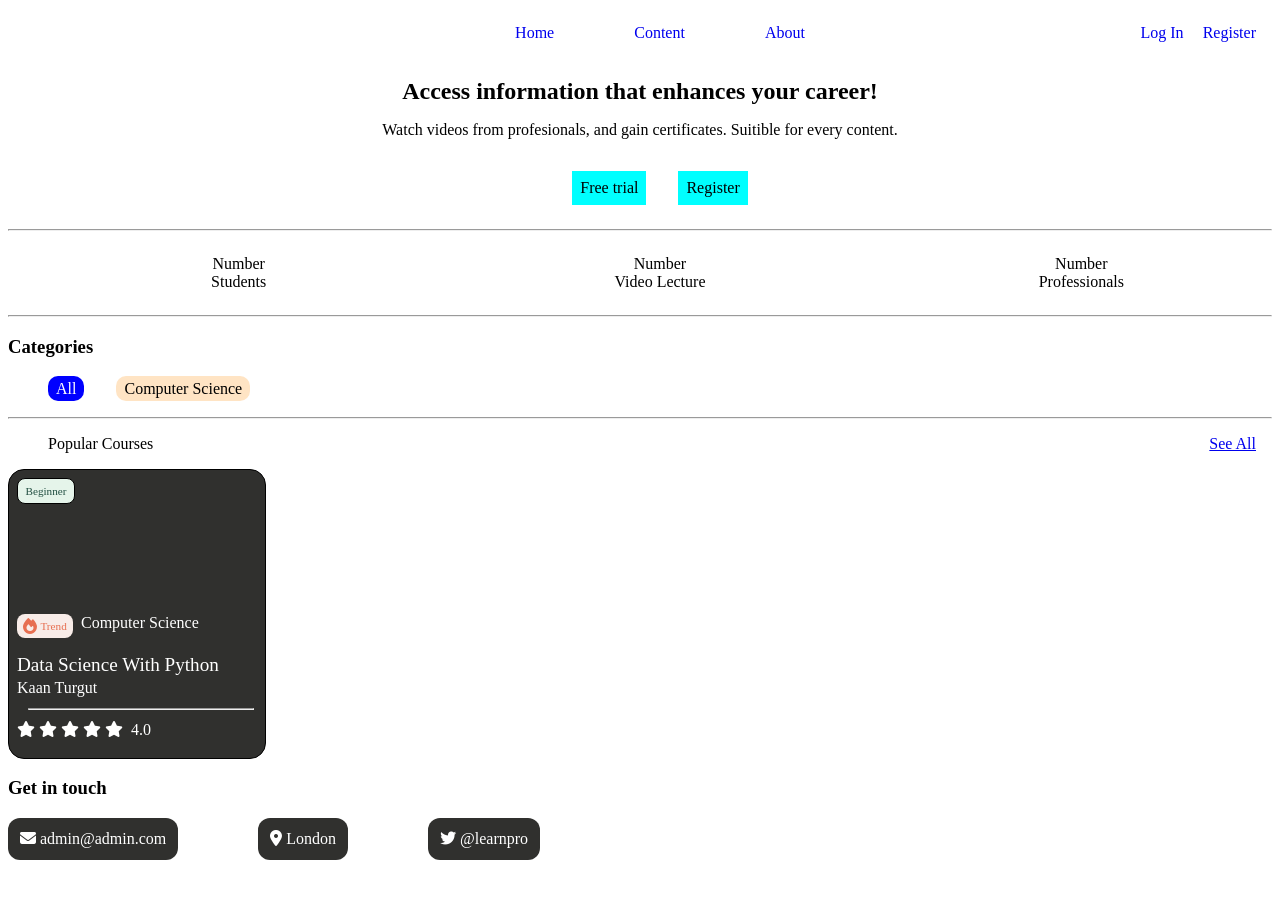
<file: web/index.html>
<!DOCTYPE html>
<html lang="en">
<head>
    <meta charset="UTF-8">
    <meta name="viewport" content="width=device-width, initial-scale=1.0">
    <title>Home</title>
    <link rel="stylesheet" href="style/index.css">
    <link
        rel="stylesheet"
         href="https://cdnjs.cloudflare.com/ajax/libs/font-awesome/6.5.1/css/all.min.css"
    />
</head>
<body>
    <nav>
        <ul class="content">
            <li><a href="index.html">Home</a></li>
            <li><a href="content.html">Content</a></li>
            <li><a href="about.html">About</a></li>
        </ul>

        <ul class="login">
            <li><a href="login.html">Log In</a></li>
            <li><a href="register.html">Register</a></li>
        </ul>
    </nav>

    <main>
        <section class="first-sec">
            <h1>Access information that enhances your career!</h1>
            <p>Watch videos from profesionals, and gain certificates. Suitible for every content.</p>
            <ul>
                <li>Free trial</li>
                <li>Register</li>
            </ul>
        </section>
        <hr>
        <section class="second-sec">
            <ul>
                <li>Number</li>
                <li>Students</li>
            </ul>
            
            <ul>
                <li>Number</li>
                <li>Video Lecture</li>
            </ul>
            
            <ul>
                <li>Number</li>
                <li>Professionals</li>
            </ul>
            
        </section>
        <hr>
        <section class="third-sec">
            <h3>Categories</h3>
            <ul>
                <li>All</li>
                <li>Computer Science</li>
            </ul>
        </section>
        <hr>
        <section class="fourth-sec">
            <ul>
                <li>Popular Courses</li>
                <li><a href="content.html">See All</a></li>
            </ul>
            <div id="card-container"></div>
        </section>
    </main>
    <footer>
        <h3>Get in touch</h3>
        <div class="infos">

            <div>
                <i class="fa-solid fa-envelope"></i>
                <span>admin@admin.com</span>
            </div>

            <div>
                <i class="fa-solid fa-location-dot"></i>
                <span>London</span>
            </div>

            <div>
                <i class="fa-brands fa-twitter"></i>
                <span>@learnpro</span>
            </div>
        </div>
    </footer>
    <script src="func/index.js"></script>
    
</body>
</html>
</file>
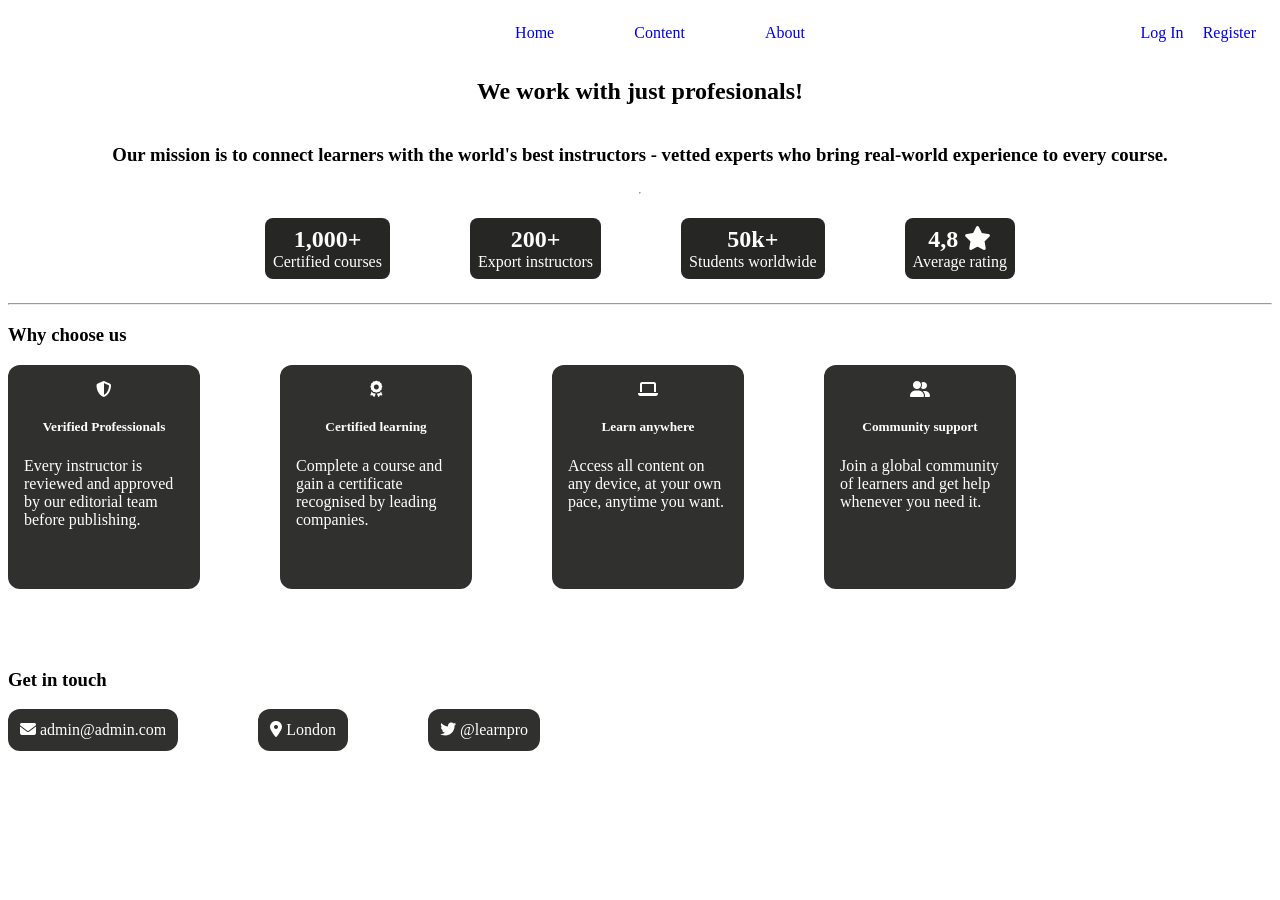
<file: web/about.html>
<!DOCTYPE html>
<html lang="en">
<head>
    <meta charset="UTF-8">
    <meta name="viewport" content="width=device-width, initial-scale=1.0">
    <title>About</title>
    <link rel="stylesheet" href="style/about.css">
    <link rel="stylesheet"
        href="https://cdnjs.cloudflare.com/ajax/libs/font-awesome/6.5.1/css/all.min.css">
</head>
<body>
    <nav>
        <ul class="content">
            <li><a href="index.html">Home</a></li>
            <li><a href="content.html">Content</a></li>
            <li><a href="about.html">About</a></li>
        </ul>

        <ul class="login">
            <li><a href="login.html">Log In</a></li>
            <li><a href="register.html">Register</a></li>
        </ul>
    </nav>

    <main>
        <section class="first-sec">
            <h1>We work with just profesionals!</h1>
            <h3>
                Our mission is to connect learners with the world's best
                instructors - vetted experts who bring real-world experience
                to every course.
            </h3>
            <hr>
            <div class="stats">
                <ul>
                    <li>
                        <span>1,000+</span>
                        <span>Certified courses</span>
                    </li>
                </ul>

                <ul>
                    <li>
                        <span>200+</span>
                        <span>Export instructors</span>
                    </li>
                </ul>

                <ul>
                    <li>
                        <span>50k+</span>
                        <span>Students worldwide</span>
                    </li>
                </ul>

                <ul>
                    <li>
                        <span>4,8 <i class="fa fa-star"></i></span>
                        <span>Average rating</span>
                    </li>
                </ul>
            </div>
        </section>
        <hr>
        <h3>Why choose us</h3>
        <section class="second-sec">
            <div>
                <i class="fa-solid fa-shield-halved"></i>
                <h5>Verified Professionals</h5>
                <span>
                    Every instructor is reviewed and approved by our
                    editorial team before publishing.
                </span>
            </div>
            <div>
                <i class="fa-solid fa-award"></i>
                <h5>Certified learning</h5>
                <span>
                    Complete a course and gain a certificate recognised
                    by leading companies.
                </span>
            </div>
            <div>
                <i class="fa-solid fa-laptop"></i>
                <h5>Learn anywhere</h5>
                <span>
                    Access all content on any device, at your own pace,
                    anytime you want. 
                </span>
            </div>
            <div>
                <i class="fa-solid fa-user-group"></i>
                <h5>Community support</h5>
                <span>
                    Join a global community of learners and get help
                    whenever you need it.
                </span>
            </div>
        </section>
    </main>
    <footer>
        <h3>Get in touch</h3>
        <div class="infos">

            <div>
                <i class="fa-solid fa-envelope"></i>
                <span>admin@admin.com</span>
            </div>

            <div>
                <i class="fa-solid fa-location-dot"></i>
                <span>London</span>
            </div>

            <div>
                <i class="fa-brands fa-twitter"></i>
                <span>@learnpro</span>
            </div>
        </div>
    </footer>
</body>
</html>
</file>
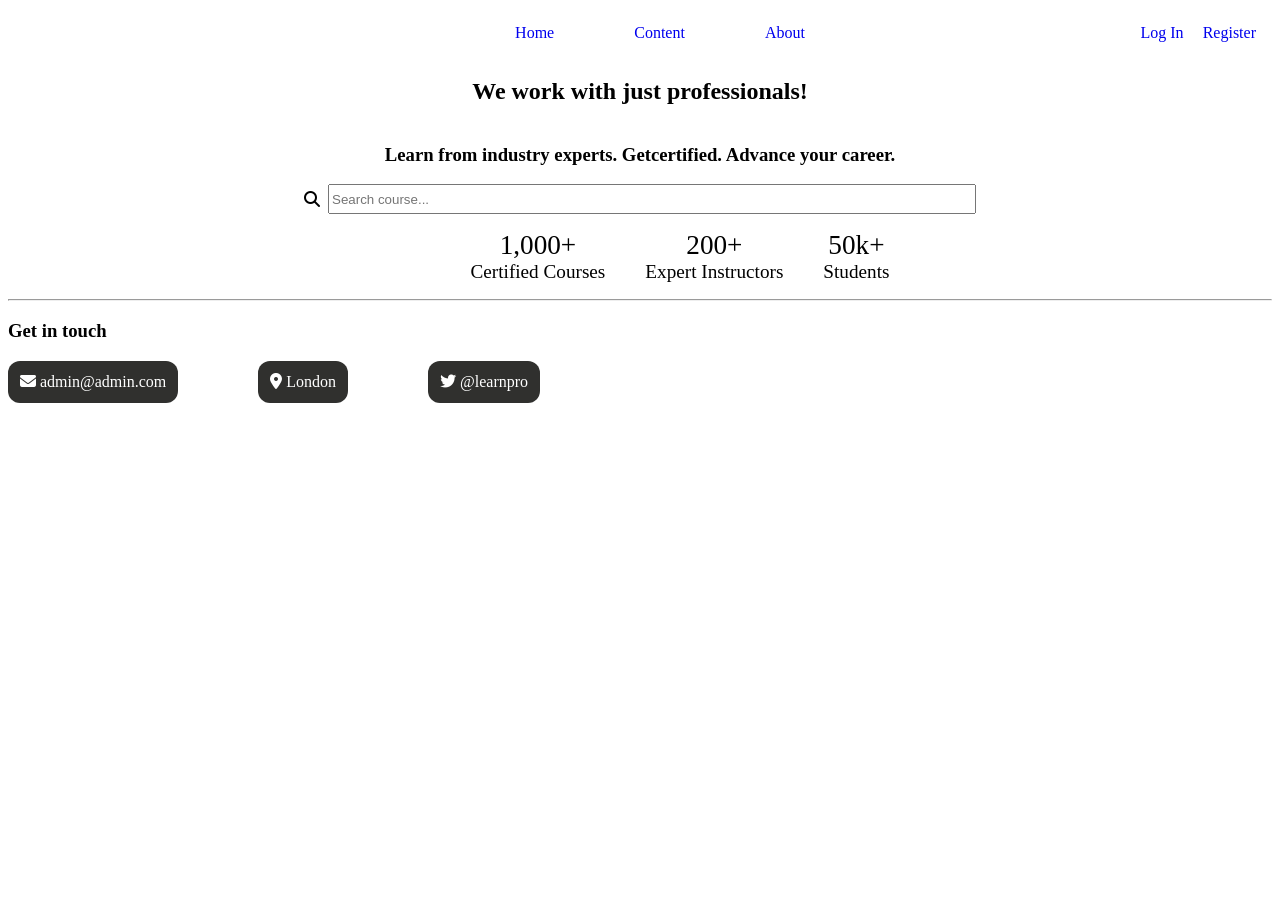
<file: web/content.html>
<!DOCTYPE html>
<html lang="en">
<head>
    <meta charset="UTF-8">
    <meta name="viewport" content="width=device-width, initial-scale=1.0">
    <title>Content</title>
    <link rel="stylesheet" href="style/content.css">
    <link
        rel="stylesheet"
         href="https://cdnjs.cloudflare.com/ajax/libs/font-awesome/6.5.1/css/all.min.css"
    />
</head>
<body>
    <nav>
        <ul class="content">
            <li><a href="index.html">Home</a></li>
            <li><a href="content.html">Content</a></li>
            <li><a href="about.html">About</a></li>
        </ul>

        <ul class="login">
            <li><a href="login.html">Log In</a></li>
            <li><a href="register.html">Register</a></li>
        </ul>
    </nav>
    <main>
        <section class="first-sec">
            <h1>We work with just professionals!</h1>
            <h3>Learn from industry experts. Getcertified. Advance your career.</h3>
        </section>
        <section>
            <div class="search">
                <i class="fa-solid fa-magnifying-glass"></i>
                <input type="text" placeholder="Search course..." id="search-input">
            </div>
            <div>
                <ul class="course-feat">
                    <ul>
                        <li>1,000+</li>
                        <li>Certified Courses</li>
                    </ul>
                    <ul>
                        <li>200+</li>
                        <li>Expert Instructors</li>
                    </ul>
                    <ul>
                        <li>50k+</li>
                        <li>Students</li>
                    </ul>
                </ul>
            </div>
            <hr>
        </section>
    </main>
    <footer>
        <h3>Get in touch</h3>
        <div class="infos">

            <div>
                <i class="fa-solid fa-envelope"></i>
                <span>admin@admin.com</span>
            </div>

            <div>
                <i class="fa-solid fa-location-dot"></i>
                <span>London</span>
            </div>

            <div>
                <i class="fa-brands fa-twitter"></i>
                <span>@learnpro</span>
            </div>
        </div>
    </footer>
</body>
</html>
</file>
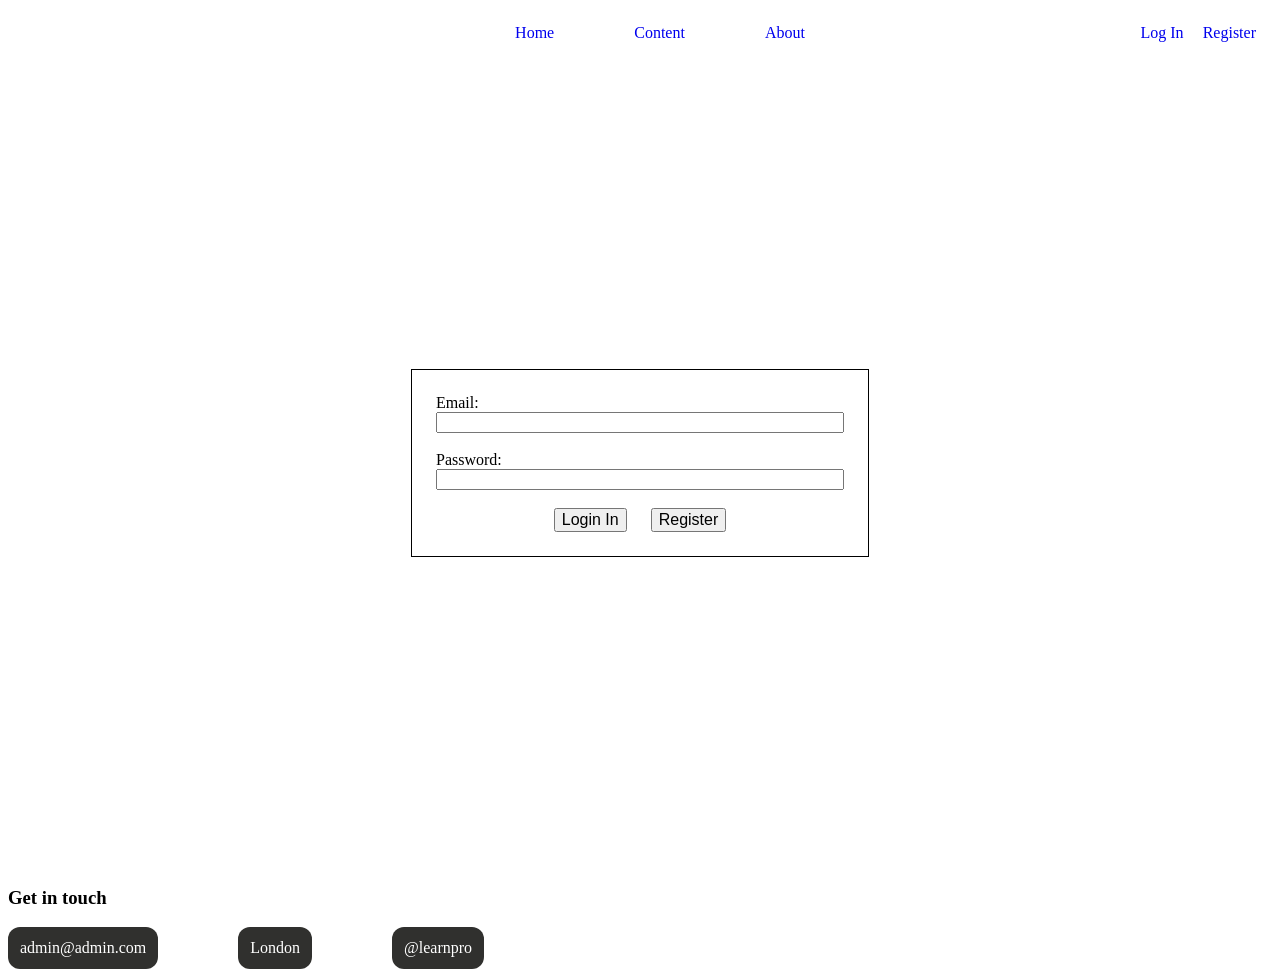
<file: web/login.html>
<!DOCTYPE html>
<html lang="en">
<head>
    <meta charset="UTF-8">
    <meta name="viewport" content="width=device-width, initial-scale=1.0">
    <title>LogIn</title>
    <link rel="stylesheet" href="style/login.css">
</head>
<body>
    <nav>
        <ul class="content">
            <li><a href="index.html">Home</a></li>
            <li><a href="content.html">Content</a></li>
            <li><a href="about.html">About</a></li>
        </ul>

        <ul class="login">
            <li><a href="login.html">Log In</a></li>
            <li><a href="register.html">Register</a></li>
        </ul>
    </nav>

    <main>
        <section class="login-form">
            <form>
                <div class="inputs">
                    <label for="email">Email:</label><br>
                    <input type="text" id="email" name="email"><br><br>
                    
                    <label for="password">Password:</label><br>
                    <input type="text" id="password" name="password"><br><br>
                </div>
                
                <div class="buttons">
                    <button type="submit">Login In</button>
                    <button type="button">Register</button>
                </div>
                
            </form>
        </section>
    </main>
    <footer>
        <h3>Get in touch</h3>
        <div class="infos">

            <div>
                <i class="fa-solid fa-envelope"></i>
                <span>admin@admin.com</span>
            </div>

            <div>
                <i class="fa-solid fa-location-dot"></i>
                <span>London</span>
            </div>

            <div>
                <i class="fa-brands fa-twitter"></i>
                <span>@learnpro</span>
            </div>
        </div>
    </footer>
</body>
</html>
</file>
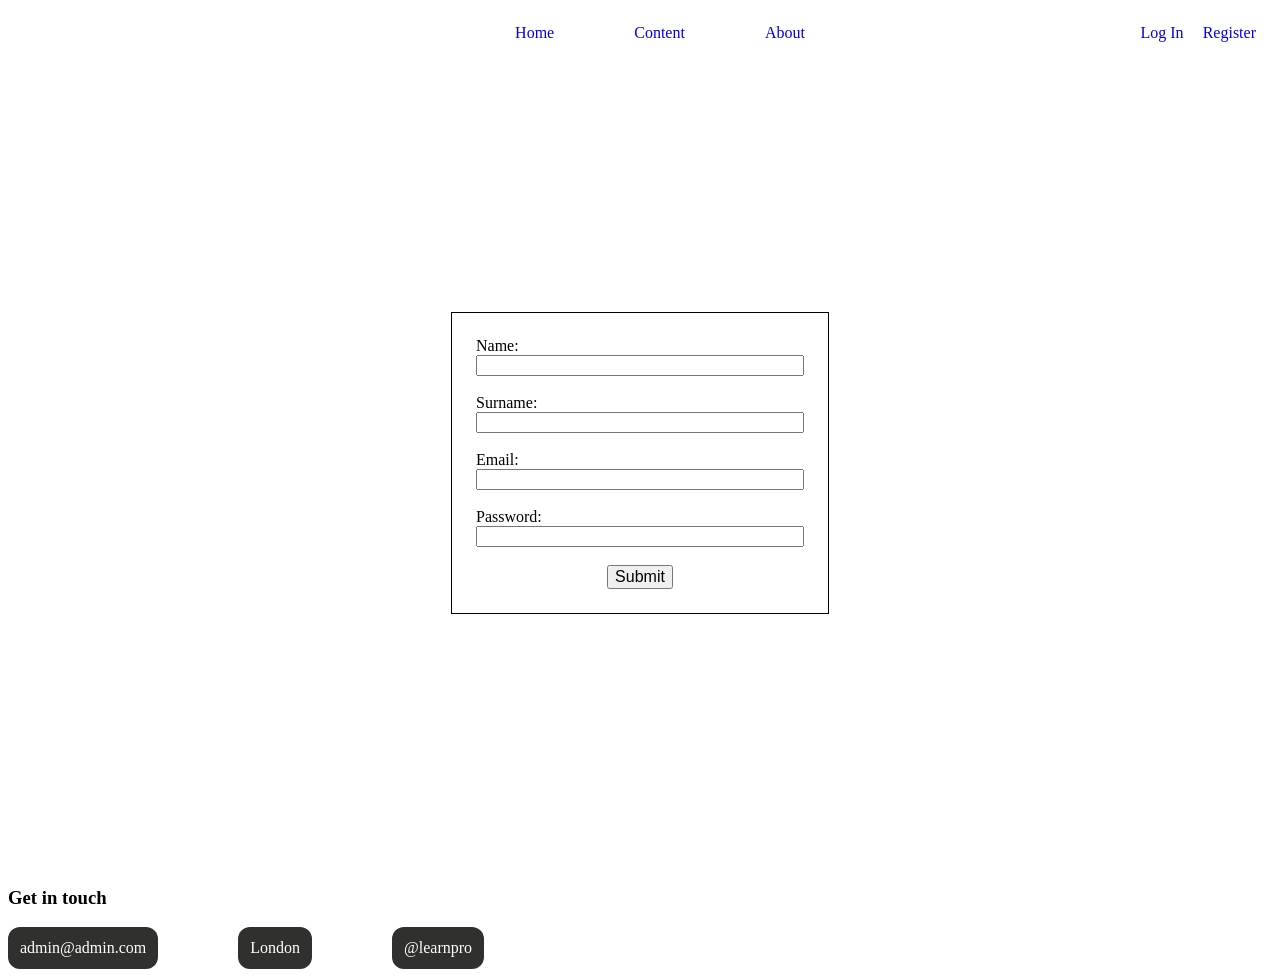
<file: web/register.html>
<!DOCTYPE html>
<html lang="en">
<head>
    <meta charset="UTF-8">
    <meta name="viewport" content="width=device-width, initial-scale=1.0">
    <title>Register</title>
    <link rel="stylesheet" href="style/register.css">
</head>
<body>
    <nav>
        <ul class="content">
            <li><a href="index.html">Home</a></li>
            <li><a href="content.html">Content</a></li>
            <li><a href="about.html">About</a></li>
        </ul>

        <ul class="login">
            <li><a href="login.html">Log In</a></li>
            <li><a href="register.html">Register</a></li>
        </ul>
    </nav>

    <main>
        <section class="register-form">
            <form>
                <div class="inputs">
                    <label for="name">Name:</label><br>
                    <input type="text" id="name" name="name"><br><br>
        
                    <label for="surname">Surname:</label><br>
                    <input type="text" id="surname" name="surname"><br><br>
        
                    <label for="email">Email:</label><br>
                    <input type="text" name="email" id="email"><br><br>
        
                    <label for="password">Password:</label><br>
                    <input type="text" id="password" name="password"><br><br>
                </div>
                
                <div class="buttons">
                    <button type="submit">Submit</button>
                </div>
            </form>
        </section>
    </main>
    <footer>
        <h3>Get in touch</h3>
        <div class="infos">

            <div>
                <i class="fa-solid fa-envelope"></i>
                <span>admin@admin.com</span>
            </div>

            <div>
                <i class="fa-solid fa-location-dot"></i>
                <span>London</span>
            </div>

            <div>
                <i class="fa-brands fa-twitter"></i>
                <span>@learnpro</span>
            </div>
        </div>
    </footer>
</body>
</html>
</file>
<file: web/style/index.css>
nav {
    display: grid;
    grid-template-columns: repeat(3, 1fr);
}

nav ul a {
    text-decoration: none;
}

.content {
    display: flex;
    flex-direction: row;
    grid-column: 2;
    list-style-type: none;
    justify-content: center;
    gap: 5rem;
}

.login {
    display: flex;
    flex-direction: row;
    list-style-type: none;
    justify-content: flex-end;
    grid-column: 3;
    gap: 1.2rem;
    margin-right: 1rem;
}

.first-sec {
    display: flex;
    flex-direction: column;
    align-items: center;
}

.first-sec h1 {
    margin-bottom: 0;
}

.first-sec ul {
    display: flex;
    flex-direction: row;
    justify-content: center;
    list-style-type: none;
    gap: 2rem;
}

.first-sec ul li {
    background-color: aqua;
    padding: 0.5rem;
}

.second-sec {
    display: grid;
    grid-template-columns: repeat(3, 1fr);
}

.second-sec ul {
    display: flex;
    flex-direction: column;
    align-items: center;
    list-style-type: none;
}

.third-sec ul {
    display: flex;
    flex-direction: row;
    list-style-type: none;
    gap: 2rem;
}

.third-sec ul li {
    background-color: bisque;
    padding: 0.2rem 0.5rem;
    border-radius: 10px;
}

.third-sec ul li:first-child {
    background-color: blue;
    color: white;
}


.fourth-sec ul {
    display: grid;
    grid-template-columns: repeat(2, 1fr);
    list-style-type: none;
}

.fourth-sec ul li:last-child {
    display: flex;
    flex-direction: row;
    justify-content: flex-end;
    margin-right: 1rem;
}

.infos {
    display: flex;
    flex-direction: row;
    gap: 5rem;
}

.infos div {
    background-color: rgb(48, 48, 46);
    color: white;
    padding: 0.75rem;
    border-radius: 0.75rem;
}
</file>
<file: web/style/about.css>
nav {
    display: grid;
    grid-template-columns: repeat(3, 1fr);
}

nav ul a {
    text-decoration: none;
}

.content {
    display: flex;
    flex-direction: row;
    grid-column: 2;
    list-style-type: none;
    justify-content: center;
    gap: 5rem;
}

.login {
    display: flex;
    flex-direction: row;
    list-style-type: none;
    justify-content: flex-end;
    grid-column: 3;
    gap: 1.2rem;
    margin-right: 1rem;
}

.stats {
    display: flex;
    flex-direction: row;
    justify-content: center;
    gap: 5rem;
}

.stats ul {
    display: flex;
    justify-content: center;
    align-items: center;
    padding: 0.5rem;
    background-color: rgb(38, 38, 36);
    border-radius: 0.5rem;
    list-style-type: none;
}

.stats ul li {
    display: flex;
    flex-direction: column;
    align-items: center;
}

.stats ul li span:first-child {
    font-size: x-large;
    font-weight: bold;
}

.stats ul li span {
    color: white;
}

.first-sec {
    display: flex;
    flex-direction: column;
    align-items: center;
}

.second-sec {
    display: flex;
    flex-direction: row;
    gap: 5rem;
    margin-bottom: 5rem;
}

.second-sec div {
    display: flex;
    flex-direction: column;
    align-items: center;
    background-color: rgb(48, 48, 46);
    width: 10rem;
    height: 12rem;
    padding: 1rem;
    border-radius: 0.75rem;
    color: white;
}

.infos {
    display: flex;
    flex-direction: row;
    gap: 5rem;
}

.infos div {
    background-color: rgb(48, 48, 46);
    color: white;
    padding: 0.75rem;
    border-radius: 0.75rem;
}
</file>
<file: web/style/content.css>
nav {
    display: grid;
    grid-template-columns: repeat(3, 1fr);
}

nav ul a {
    text-decoration: none;
}

.content {
    display: flex;
    flex-direction: row;
    grid-column: 2;
    list-style-type: none;
    justify-content: center;
    gap: 5rem;
}

.login {
    display: flex;
    flex-direction: row;
    list-style-type: none;
    justify-content: flex-end;
    grid-column: 3;
    gap: 1.2rem;
    margin-right: 1rem;
}

ul {
    list-style-type: none;
}

.first-sec {
    display: flex;
    flex-direction: column;
    align-items: center;
}

.course-feat {
    display: flex;
    flex-direction: row;
    justify-content: center;
}

.course-feat ul {
    display: flex;
    flex-direction: column;
    align-items: center;
}

.course-feat ul li:first-child {
    font-size: 1.7rem;
}

.course-feat ul li:last-child {
    font-size: 1.2rem;
}

.search {
    display: flex;
    flex-direction: row;
    justify-content: center;
    align-items: center;
    gap: 0.5rem;
}

#search-input {
    width: 40rem;
    height: 1.5rem;
}

.infos {
    display: flex;
    flex-direction: row;
    gap: 5rem;
}

.infos div {
    background-color: rgb(48, 48, 46);
    color: white;
    padding: 0.75rem;
    border-radius: 0.75rem;
}
</file>
<file: web/style/login.css>
nav {
    display: grid;
    grid-template-columns: repeat(3, 1fr);
}

nav ul a {
    text-decoration: none;
}

.content {
    display: flex;
    flex-direction: row;
    grid-column: 2;
    list-style-type: none;
    justify-content: center;
    gap: 5rem;
}

.login {
    display: flex;
    flex-direction: row;
    list-style-type: none;
    justify-content: flex-end;
    grid-column: 3;
    gap: 1.2rem;
    margin-right: 1rem;
}


.login-form {
    display: flex;
    flex-direction: column;
    height: 90vh;
    align-items: center;
    justify-content: center;
}

.login-form form {
    display: flex;
    flex-direction: column;
    padding: 1.5rem;
    border: 1px solid black;
}

.login-form form input {
    width: 25rem;
}

.buttons {
    display: flex;
    flex-direction: row;
    justify-content: center;
    gap: 1.5rem;
}

.buttons button {
    font-size: medium; 
}

.infos {
    display: flex;
    flex-direction: row;
    gap: 5rem;
}

.infos div {
    background-color: rgb(48, 48, 46);
    color: white;
    padding: 0.75rem;
    border-radius: 0.75rem;
}
</file>
<file: web/style/register.css>
nav {
    display: grid;
    grid-template-columns: repeat(3, 1fr);
}

nav ul a {
    text-decoration: none;
}

.content {
    display: flex;
    flex-direction: row;
    grid-column: 2;
    list-style-type: none;
    justify-content: center;
    gap: 5rem;
}

.login {
    display: flex;
    flex-direction: row;
    list-style-type: none;
    justify-content: flex-end;
    grid-column: 3;
    gap: 1.2rem;
    margin-right: 1rem;
}

.register-form {
    display: flex;
    flex-direction: column;
    height: 90vh;
    justify-content: center;
    align-items: center;    
}

.register-form form {
    display: flex;
    flex-direction: column;
    align-items: center;
    border: 1px solid black;
    padding: 1.5rem;
}

.buttons button {
    font-size: medium;
}

.inputs input {
    width: 20rem;
}

.infos {
    display: flex;
    flex-direction: row;
    gap: 5rem;
}

.infos div {
    background-color: rgb(48, 48, 46);
    color: white;
    padding: 0.75rem;
    border-radius: 0.75rem;
}
</file>
